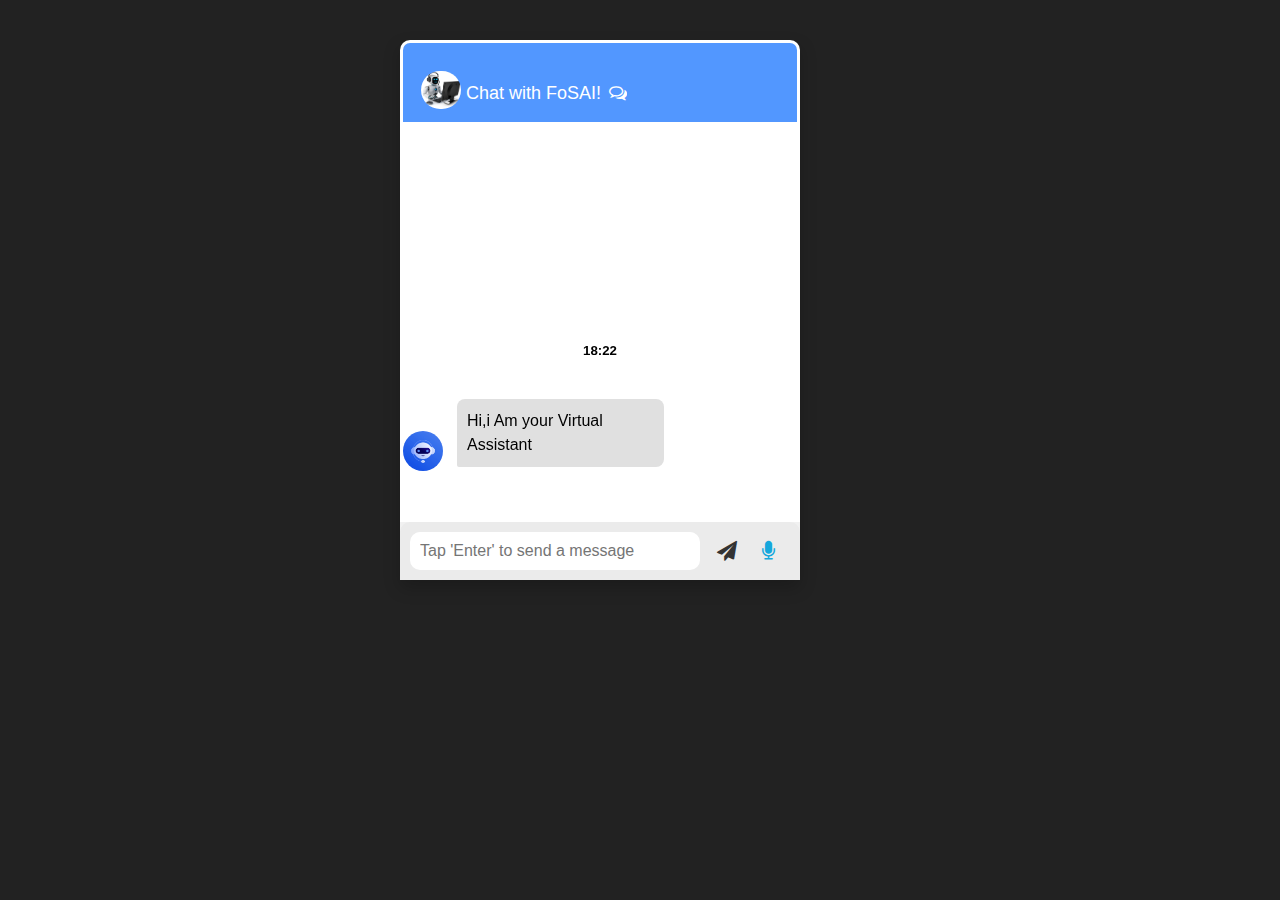
<file: new chatbot/templates/index.html>
<!DOCTYPE html>
<html lang="en">

<head>
    <meta charset="UTF-8">
    <meta http-equiv="X-UA-Compatible" content="IE=edge">
    <meta name="viewport" content="width=device-width, initial-scale=1.0">
    <title>Chat Bot</title>

    <link rel="stylesheet" href="../static/css/chat.css">
    <link rel="stylesheet" href="../static/css/home.css">
    <link rel="stylesheet" href="https://cdnjs.cloudflare.com/ajax/libs/font-awesome/4.7.0/css/font-awesome.min.css">

</head>

<body>
    
    <!-- CHAT BAR BLOCK -->
    <div class="chat-bar-collapsible">
       
        <button id="chat-button" type="button" class="collapsible">
            <img src="R.png" width='40px'>  Chat with FoSAI!
            <i id="chat-icon" style="color: #fff;" class="fa fa-fw fa-comments-o"></i>
        </button>
        
      
        <div class="content">
            <div class="full-chat-block">
                
                <!-- Message Container -->
                <div class="outer-container">
                    <div class="chat-container">
                        <!-- Messages -->
                        <div id="chatbox">
                            <h5 id="chat-timestamp"></h5>
                            <table>
                                <tr>
                                    <td>
                                        <img src="bot.jpg" width="40px"> 
                                    </td>
                                    <td>
                                        <p id="botStarterMessage" class="botText"><span>Loading...</span></p>
                                    </td>
                                </tr>
                            </table>
                           
                          
                        </div>

                       
                        <div id="chat-bar-bottom">
                            <p></p>
                        </div>

                    </div>
                    
                </div>

            </div>
             <!-- User input box -->
             <div class="chat-bar-input-block">
                <div id="userInput">
                    <input id="textInput" class="input-box" type="text" name="msg"
                        placeholder="Tap 'Enter' to send a message">
                    <p></p>
                </div>

                <div class="chat-bar-icons">
                    <i id="chat-icon" style="color: #333;" class="fa fa-fw fa-send"
                        onclick="sendButton()"></i>
                    <i id="listen" style="color: rgb(20, 167, 220);" class="fa fa-fw fa-microphone"
                        ></i>
                    
                    
                </div>
            </div>

        </div>

    </div>

</body>
<script src="https://ajax.googleapis.com/ajax/libs/jquery/3.4.1/jquery.min.js"></script>
<script src="../static/scripts/responses.js"></script>
<script src="../static/scripts/chat.js"></script>

</html>
</file>
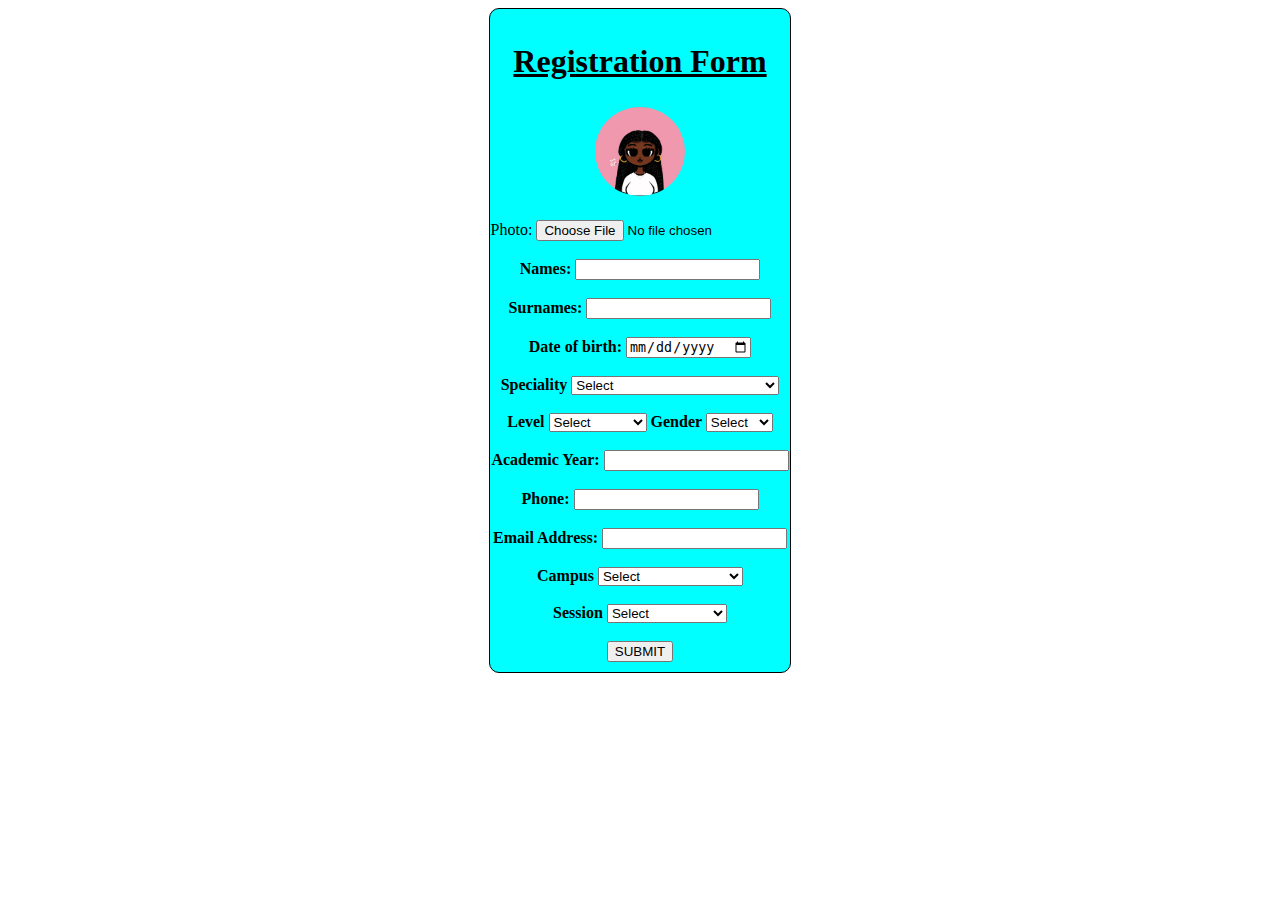
<file: results/Registration form/Index.html>
<!DOCTYPE html>
<html lang="en">
<head>
    <meta charset="UTF-8">
    <meta http-equiv="X-UA-Compatible" content="IE=edge">
    <meta name="viewport" content="width=device-width, initial-scale=1.0">
    <title>Registration Form</title>
    <link rel="stylesheet" href="style.css/style.css">
</head>
<body>
    <center>
    <form>
        <h1><b><u>Registration Form</u></b></h1>
        <div><center><img src="mimi 4.jpg"></center></div>
        Photo: <input type="file">
        <br></br>
        <b><label for="text">Names:</label>
        <input type="text"></input><br><br>
        <label for="text">Surnames:</label>
        <input type="text"></input><br><br>
        <label for="date">Date of birth:</label>
        <input type="date"></input><br><br>
<label>Speciality</label>
        <select>
            <option value="">Select</option>
            <option value="Software  Engineering">Software Engineering</option>
            <option value="Network and Security">Network and Security</option>
            <option value="Graphich and Web Design">Graphich and Web Design</option>
            <option value="Ecommerce/Digital Marketing">Ecommerce/Digital Marketing</option>
            <option value="Banking and Finance">Banking and Finance</option>
            <option value="Accounting">Accounting</option>
            <option value="Custom and Transit">Custom and Transit</option>
            <option value="Transport and Logistic">Transport and Logistic</option>
                    <option value="Human Resource Management">Human Resource Management</option>
            <option value="Marketing">Marketing</option>
        </select><br><br>
        <label>Level</label>
        <select>
            <option value="">Select</option>
            <option value="HND 1">HND 1</option>
            <option value="HND 2">HND 2</option>
            <option value="DEGREE 1">DEGREE 1</option>
            <option value="DEGREE 2">DEGREE 2</option>
            <option value="MASTERS 1">MASTERS 2</option>
            <option value="MASTERS 2">MASTERS 2</option>
            <option value="PHD">PHD</option>
        </select>
        <label>Gender</label>
        <select>
            <option value="">Select</option>
            <option value="male">Male</option>
            <option value="female">Female</option>
        </select><br><br>
        <label for="text">Academic Year:</label>
        <input type="text"></input><br><br>
        <label for="text">Phone:</label>
        <input type="text"></input><br><br>
        <label for="email">Email Address:</label>
        <input type="email"></input><br><br>
        <label>Campus</label>
        <select>
            <option value="">Select</option>
            <option value="A">Campus A(Obili)</option>
            <option value="B">Campus B(Simbock)</option>
        </select><br><br>
        <label>Session</label>
        <select>
            <option value="">Select</option>
            <option value="day session">Day session</option>
            <option value="evening session">Evening session</option>
        </select><br><br>
        <div>
            <button type="submit" class="button">SUBMIT</button>
        </div>
    </form>
</center>
</body>
</html>
</file>
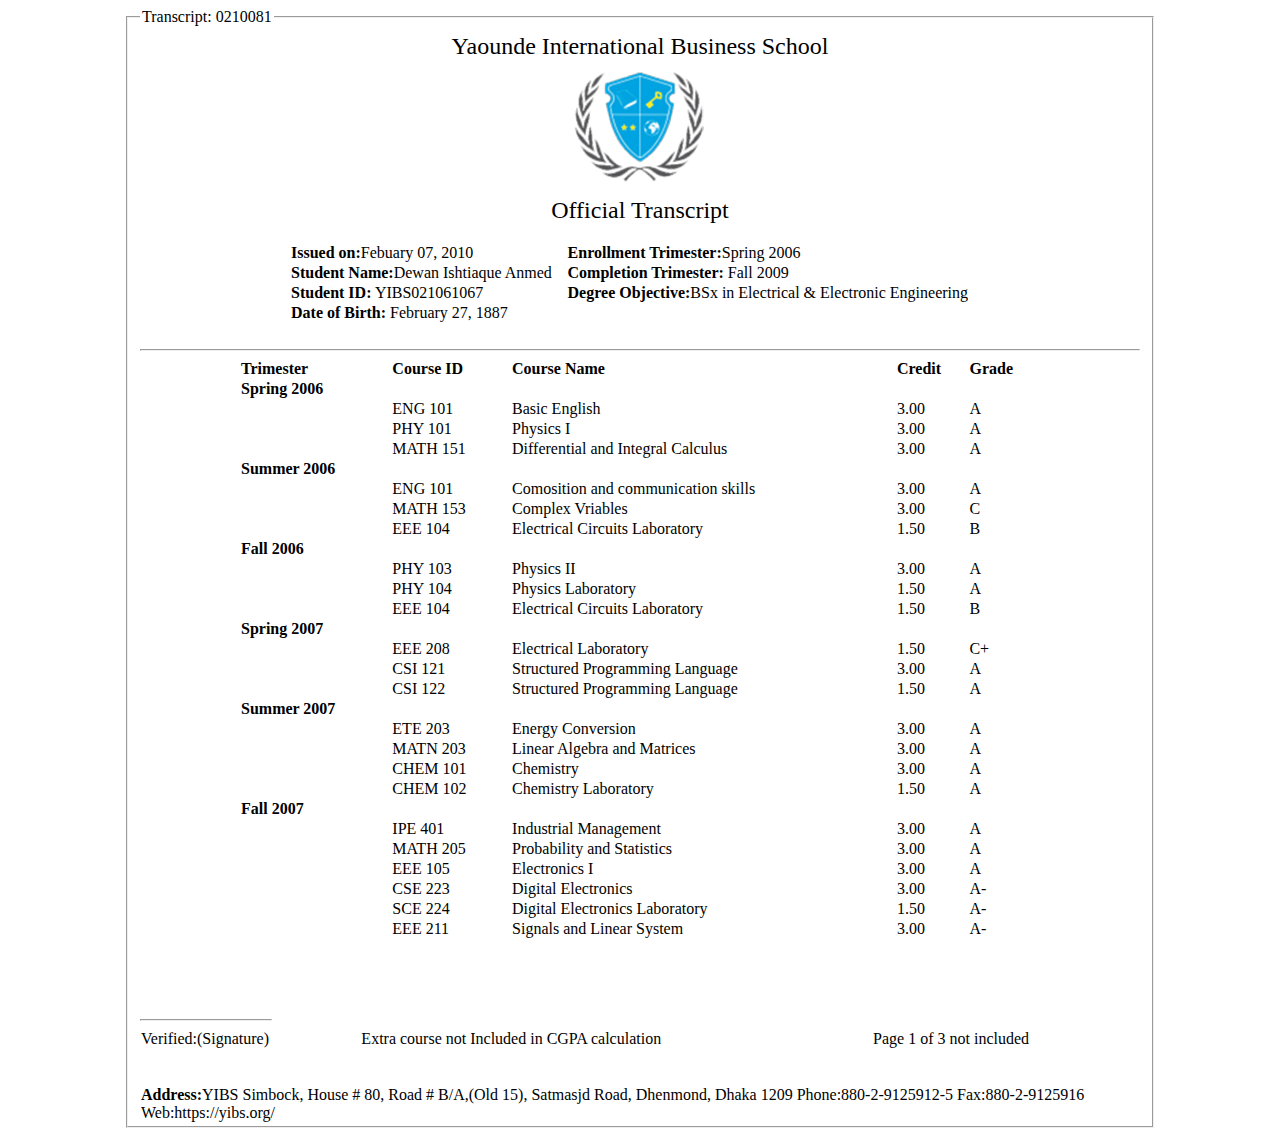
<file: saves/HTML & CSS Form/index.html>
<!DOCTYPE html>
<html lang="en">
<head>
    <meta charset="UTF-8">
    <meta http-equiv="X-UA-Compatible" content="IE=edge">
    <meta name="viewport" content="width=device-width, initial-scale=1.0">
    <title>Document</title>
    <style>
       
    </style>
</head>
<body>
    <center>
    <fieldset style="width:50%;height:1100px;">
        <legend>Transcript: 0210081</legend>
        <table  width="800px"  text-align="center" cellspacing="0">
            <tr align ="center">
                <td  border="1px solid black" cellspacing="1px"><font size="5px"><bold>Yaounde International Business School</bold></font></td> 
            </tr align ="center">
            <tr align ="center">
                <td><font size="5px"><img src="yibs1.png" width="150px"></font></td>
            </tr align ="center">
            <tr align ="center">
                <td><font size="5px">Official <bold>Transcript</bold></font></td>
            </tr>
        </table>
        <br>
        <table>
            <table width="700px" size="8px"cellspacing="0" text-align="center">
                <tr text-align="center">
                    <td><strong>Issued on:</strong>Febuary 07, 2010</td>
                    <td><strong>Enrollment Trimester:</strong>Spring 2006</td>
                </tr>
                <tr text-align="center">
                    <td><strong>Student Name:</strong>Dewan Ishtiaque Anmed</td>
                    <td><strong>Completion Trimester:</strong> Fall 2009</td>
                </tr>
                <tr text-align="center">
                    <td><strong>Student ID:</strong> YIBS021061067</td>
                    <td><strong>Degree Objective:</strong>BSx in Electrical & Electronic Engineering</td>
                </tr>
                <tr >
                    <td><strong>Date of Birth:</strong> February 27, 1887</td>
                </tr>
            
           <table width="800px" cellspacing="0" text-align="center">
           
            <tr text-align="center">
                <td><strong>Trimester</strong></td>
                <td><strong>Course ID</strong></td>
                <td><strong>Course Name</strong></td>
                <td><strong>Credit</strong></td>
                <td><strong>Grade</strong></td>
            </tr>
            <br><hr>
             <tr>
                <td><strong>Spring 2006</strong></td>
            </tr>
                <tr text-align="center">
                <td></td>
                <td>ENG 101</td>
                <td>Basic English</td>
                <td>3.00</td>
                <td>A</td>
                 </tr>
            </tr>

            <tr text-align="center">
                <td></td>
                <td>PHY 101</td>
                <td>Physics I</td>
                <td>3.00</td>
                <td>A</td>
            </tr>
            <tr text-align="center">
                <td></td>
                <td>MATH 151</td>
                <td>Differential and Integral Calculus</td>
                <td>3.00</td>
                <td>A</td>
            </tr>

                <tr text-align="center">
                   <td><strong>Summer 2006</strong></td>
               </tr>
               <tr text-aign="center">
               <td></td>
               <td>ENG 101</td>
               <td>Comosition and communication skills</td>
               <td>3.00</td>
               <td>A</td>
                </tr>
           </tr>

           <tr text-align="center">
               <td></td>
               <td>MATH 153</td>
               <td>Complex Vriables</td>
               <td>3.00</td>
               <td>C</td>
           </tr>
           <tr text-align="center">
               <td></td>
               <td>EEE 104</td>
               <td>Electrical Circuits Laboratory</td>
               <td>1.50</td>
               <td>B</td>
           </tr>
            
            <tr text-align="center">
               <td><strong>Fall 2006</strong></td>
           </tr>
           <tr text-align="center">
           <td></td>
           <td>PHY 103</td>
           <td>Physics II</td>
           <td>3.00</td>
           <td>A</td>
            </tr>
       </tr>

       <tr>
           <td></td>
           <td>PHY 104</td>
           <td>Physics Laboratory</td>
           <td>1.50</td>
           <td>A</td>
       </tr>
       <tr>
           <td></td>
           <td>EEE 104</td>
           <td>Electrical Circuits Laboratory</td>
           <td>1.50</td>
           <td>B</td>
       </tr>
            
        <tr>
           <td><strong>Spring 2007</strong></td>
       </tr>
       <tr>
       <td></td>
       <td>EEE 208</td>
       <td>Electrical Laboratory</td>
       <td>1.50</td>
       <td>C+</td>
        </tr>
   </tr>

   <tr>
       <td></td>
       <td>CSI 121</td>
       <td>Structured Programming Language</td>
       <td>3.00</td>
       <td>A</td>
   </tr>
   <tr>
       <td></td>
       <td>CSI 122</td>
       <td>Structured Programming Language</td>
       <td>1.50</td>
       <td>A</td>
   </tr>

    <tr>
        <td><strong>Summer 2007</strong></td>
    </tr>
    <tr>
    <td></td>
    <td>ETE 203</td>
    <td>Energy Conversion</td>
    <td>3.00</td>
    <td>A</td>
     </tr>
</tr>
       <tr>
       <td></td>
       <td>MATN 203</td>
       <td>Linear Algebra and Matrices</td>
       <td>3.00</td>
       <td>A</td>
        </tr>
   </tr>

   <tr>
       <td></td>
       <td>CHEM 101</td>
       <td>Chemistry</td>
       <td>3.00</td>
       <td>A</td>
   </tr>
   <tr>
       <td></td>
       <td>CHEM 102</td>
       <td>Chemistry Laboratory</td>
       <td>1.50</td>
       <td>A</td>
   </tr>
            
        <tr>
           <td><strong>Fall 2007</strong></td>
       </tr>
       <tr>
        <td></td>
        <td>IPE 401</td>
        <td>Industrial Management</td>
        <td>3.00</td>
        <td>A</td>
         </tr>
    </tr>
       <tr>
        <td></td>
        <td>MATH 205</td>
        <td>Probability and Statistics</td>
        <td>3.00</td>
        <td>A</td>
         </tr>
    </tr>
       <tr>
        <td></td>
        <td>EEE 105</td>
        <td> Electronics I</td>
        <td>3.00</td>
        <td>A</td>
         </tr>
    </tr>
       <tr>
       <td></td>
       <td>CSE 223</td>
       <td>Digital Electronics</td>
       <td>3.00</td>
       <td>A-</td>
        </tr>
   </tr>

   <tr text-align="center">
       <td></td>
       <td>SCE 224</td>
       <td>Digital Electronics Laboratory</td>
       <td>1.50</td>
       <td>A-</td>
   </tr>
   <tr text-align="center">
       <td></td>
       <td>EEE 211</td>
       <td>Signals and Linear System</td>
       <td>3.00</td>
       <td>A-</td>
   </tr>
</table><br><br><br><br>

<table text-align="center" cellspacing="0" width="1000px" colspan="3px"><hr width="130px"align="left" border="5px solid black">
    <tr text-align="center">
        <td>Verified:(Signature)</td>
        <td>Extra course not Included in CGPA calculation</td>
        <td>Page 1 of 3 not included</td>   
    </tr>
</table><br><br>

<table text-align="center" cellspacing="0" width="1000px" colspan="1px">
    <tr text-align="center">
        <td><strong>Address:</strong>YIBS Simbock, House # 80, Road # B/A,(Old 15), Satmasjd Road, Dhenmond, Dhaka 1209 Phone:880-2-9125912-5 Fax:880-2-9125916 Web:https://yibs.org/</td>  
    </tr>
</table>


         
        </fieldset>
    </center>
</body>
</html>
</file>
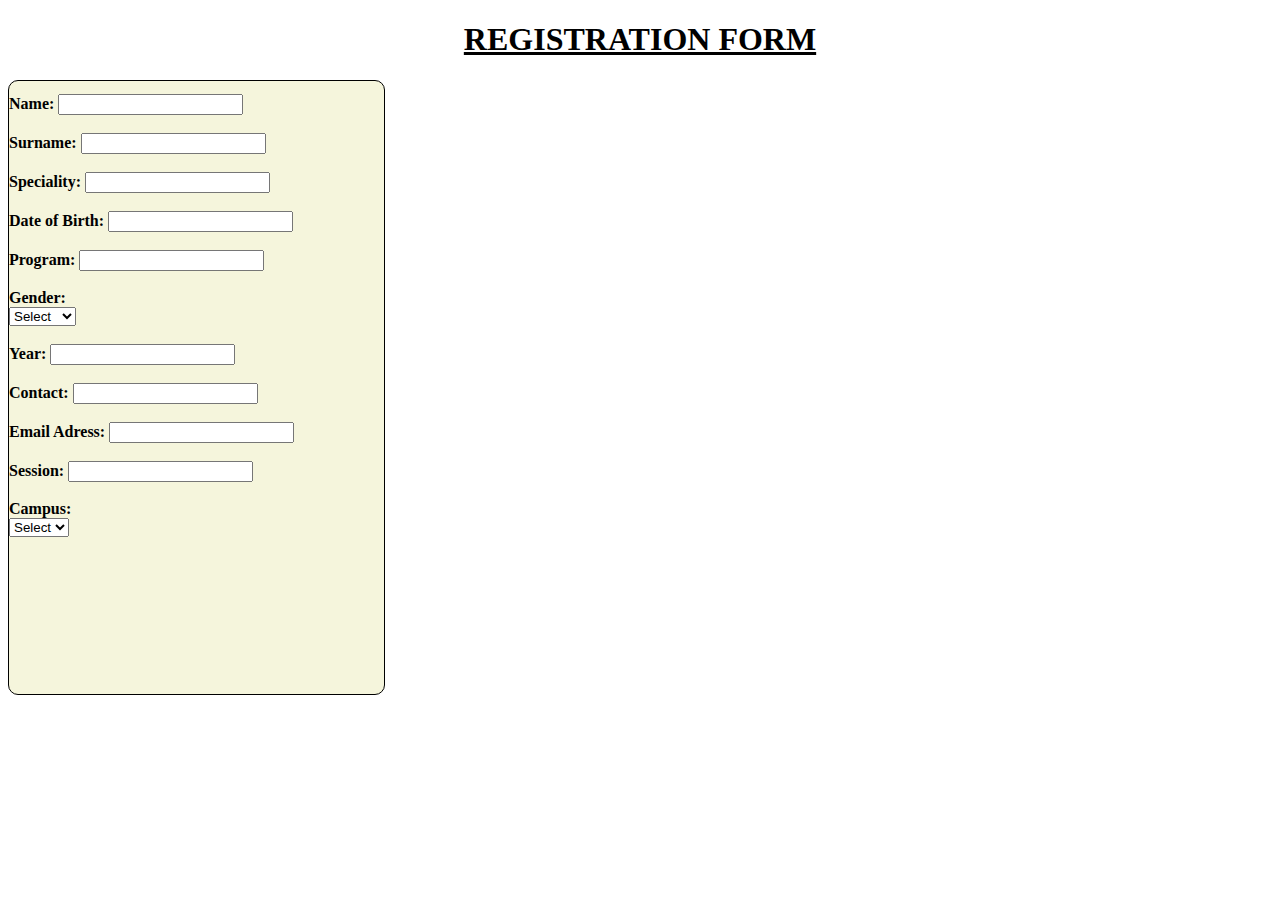
<file: saves/Register/index.html>
<!DOCTYPE html>
<html lang="en">
<head>
       <meta charset="UTF-8">
       <meta http-equiv="X-UA-Compatible" content="IE-edge">
       <meta name="viewport" content="width=device-width, initial-scale=1.0">
       <title>REGISTRATION FORM</title>
       <link rel="stylesheet" href="style.css">
       <body>
         <head>     
       <h1><b><center><u>REGISTRATION FORM</u></center></b></h1></head> 
       <form> 
              <b><label for="name">Name:</label>
              <input type="text"></input><br><br>
              <label for="name">Surname:</label>
              <input type="text"></input><br><br>
              <label for="name">Speciality:</label>
              <input type="text"></input><br><br>
              <label for="name">Date of Birth:</label>
              <input type="text"></input><br><br>
              <label for="name">Program:</label>
              <input type="text"></input><br><br>
              <label for="name">Gender:</label>
              <div class="custom_select">
                <select>
                  <option value="">Select</option>
                  <option value="Male">Male</option>
                  <option value="Female">Female</option>
                </select>
              </div><br>
              <label for="name">Year:</label>
              <input type="text"></input><br><br>
              <label for="name">Contact:</label>
              <input type="text"></input><br><br>
              <label for="name">Email Adress:</label>
              <input type="text"></input><br><br>
              <label for="name">Session:</label>
              <input type="text"></input><br></b><br>
              <b><label for="name">Campus:</label>
              <div class="custom_select">
                <select>
                  <option value="">Select</option>
                  <option value="A">A</option>
                  <option value="B">B</option>
                </select>
              </div>


</form>
</body>
</file>
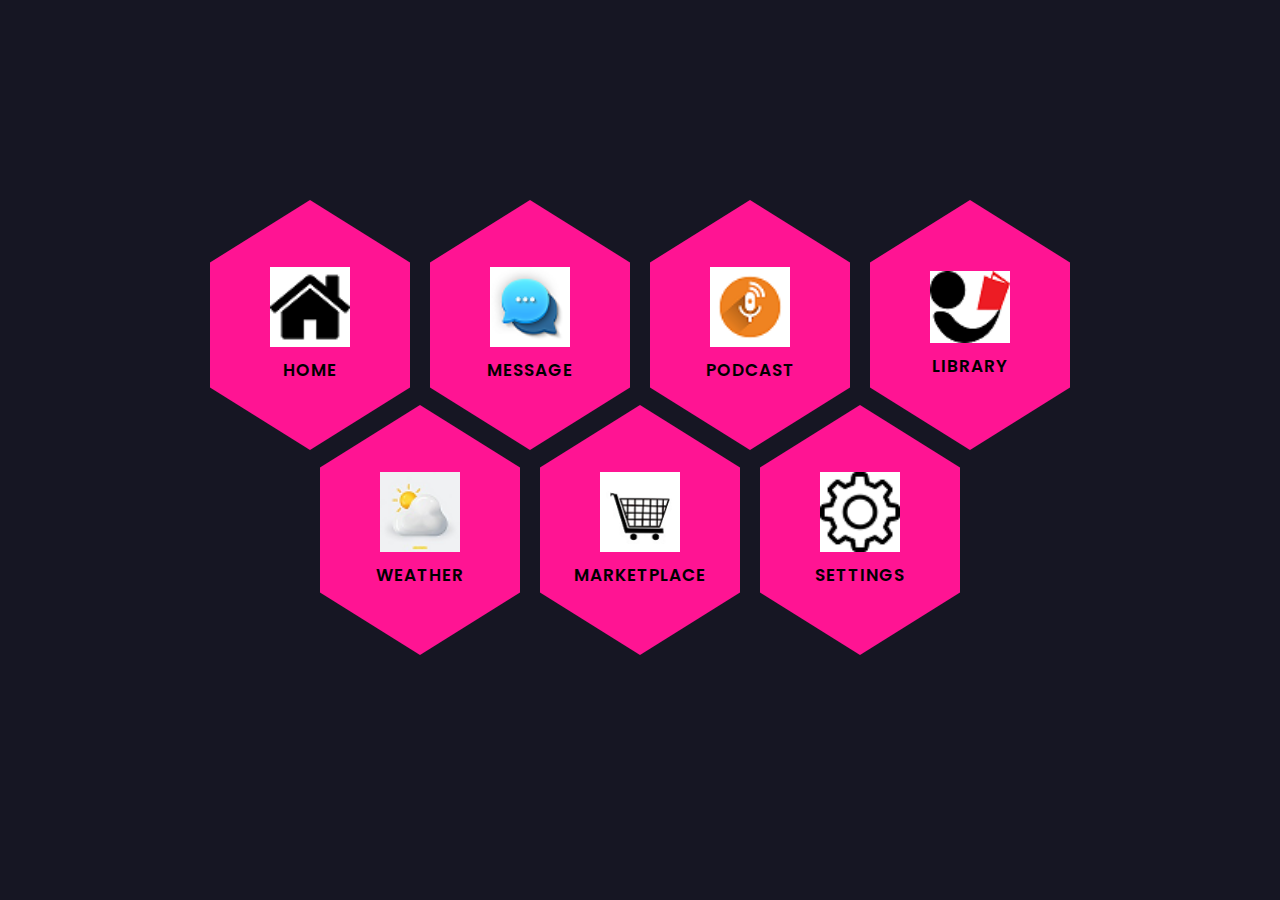
<file: saves/welcome page/index.html>
<!DOCTYPE html>
<html lang="en">
<head>
	<meta charset="utf-8">
	<meta name="viewport" content="width=device-width, initial-scale=1">
	<link rel="stylesheet" type="text/css" href="style.css">
	<title>HEXAGON</title>
</head>
<body>
     <div class="container"> 
     	<div class="hexagonArea first"> 
             <div class="hexagon">
                 <img src="pic_1.png" alt="">
                 <h3>home</h3>
             </div>
              <div class="hexagon">
                  <img src="pic_4.png" alt="">
                  <h3>message</h3>
             </div>
              <div class="hexagon">
                  <img src="pic_6.png" alt="">
                  <h3>podcast</h3>
             </div>
              <div class="hexagon">
                  <img src="pic_5.png" alt="">
                  <h3>library</h3>
             </div>
     	</div>
     	<div class="hexagonArea last">
     	     <div class="hexagon">
                 <img src="pic_7.png" alt="">
                 <h3>weather</h3>
             </div>
             <div class="hexagon">
                 <img src="pic_3.png" alt="">
                 <h3>marketplace</h3>
             </div>
            <div class="hexagon">
                <img src="pic_2.png" alt="">
                <h3>settings</h3>
             </div> 
             
     	</div>
     </div>
</body>
</html>
</file>
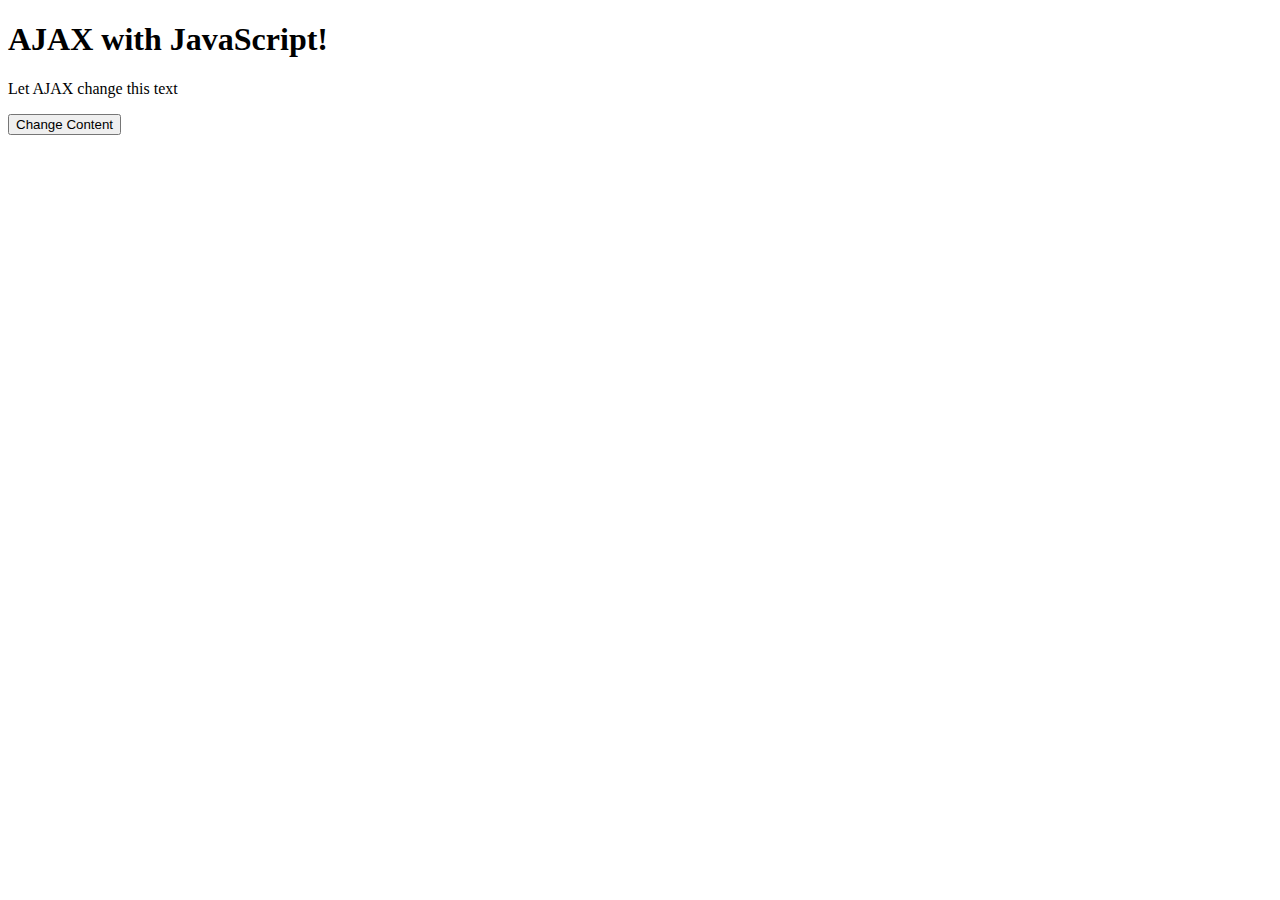
<file: front/AJAX.html>
<!DOCTYPE html>
<html lang="en">
<head>
    <meta charset="UTF-8">
    <meta http-equiv="X-UA-Compatible" content="IE=edge">
    <meta name="viewport" content="width=device-width, initial-scale=1.0">
    <title>Document</title>
</head>
<body>
    <h1>AJAX with JavaScript!</h1>
<p id="demo">Let AJAX change this text</p> 
<button type="button" onclick="loadDoc()">Change Content</button>
</body>
</html>
</file>
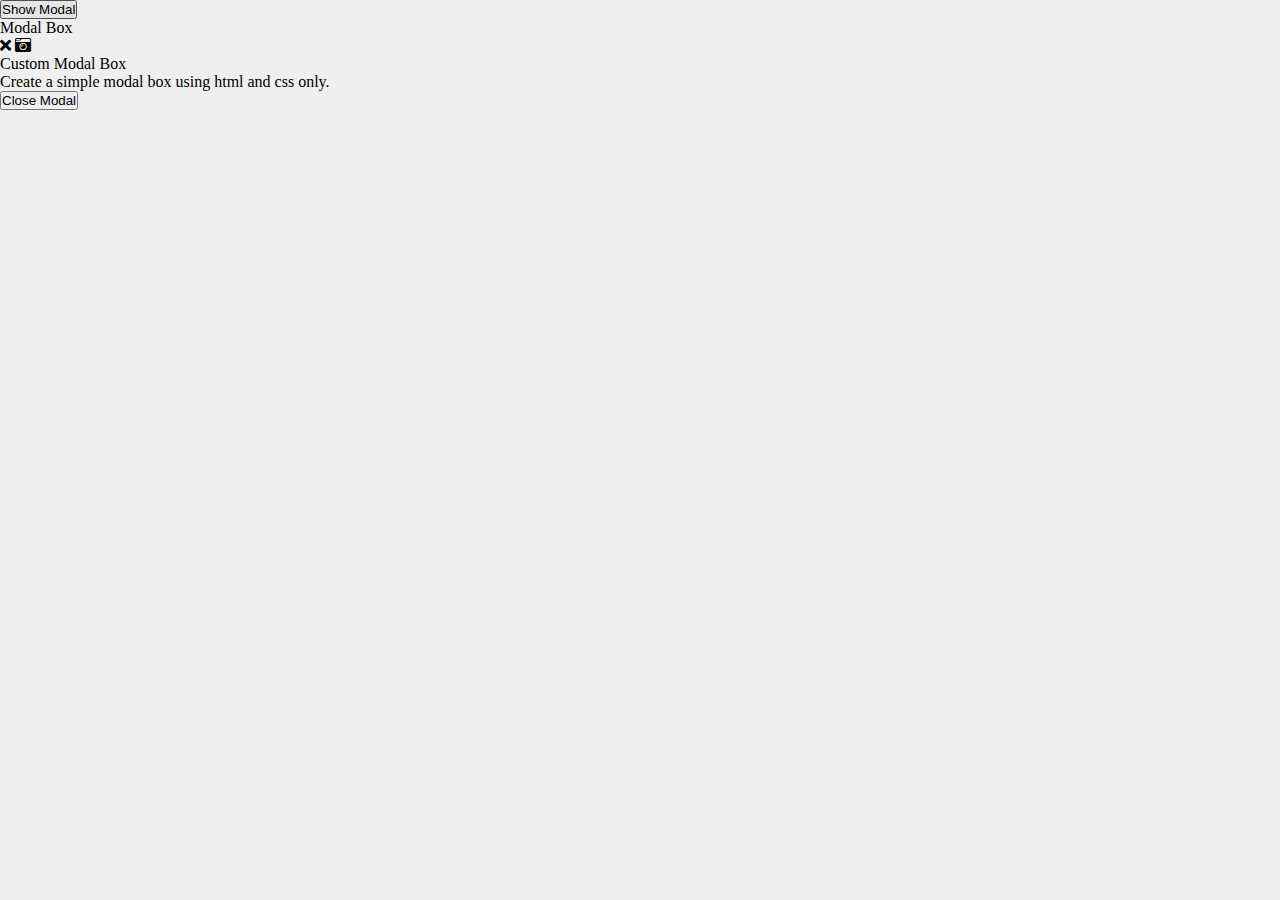
<file: front/modalbox.html>
<!DOCTYPE html>
<!-- Created By CodingNepal -->
<html lang="en" dir="ltr">
   <head>
      <meta charset="utf-8">
      <!-- <title>Custom Modal Box | CodingNepal</title> -->
      <link rel="stylesheet" href="style.css">
      <script src="https://code.jquery.com/jquery-3.5.0.js"></script>
      <link rel="stylesheet" href="https://cdnjs.cloudflare.com/ajax/libs/font-awesome/5.15.3/css/all.min.css"/>
   </head>
   <body>
      <div class="show-btn">
         <button>Show Modal</button>
      </div>
      <div class="modal">
         <div class="top-content">
            <div class="left-text">
               Modal Box
            </div>
            <span class="close-icon"><i class="fas fa-times"></i></span>
            <div class="fas fa-camera-retro"></div>
         </div>
         <div class="bottom-content">
            <div class="text">
               Custom Modal Box
            </div>
            <p>
               Create a simple modal box using html and css only.
            </p>
            <div class="close-btn">
               <button>Close Modal</button>
            </div>
         </div>
      </div>
      <script>
         $('.show-btn').click(function(){
           $('.modal').toggleClass("show");
           $('.show-btn').addClass("disabled");
         });
         $('.close-icon').click(function(){
           $('.modal').toggleClass("show");
           $('.show-btn').removeClass("disabled");
         });
         $('.close-btn').click(function(){
           $('.modal').toggleClass("show");
           $('.show-btn').removeClass("disabled");
         });
      </script>
   </body>
</html>
</file>
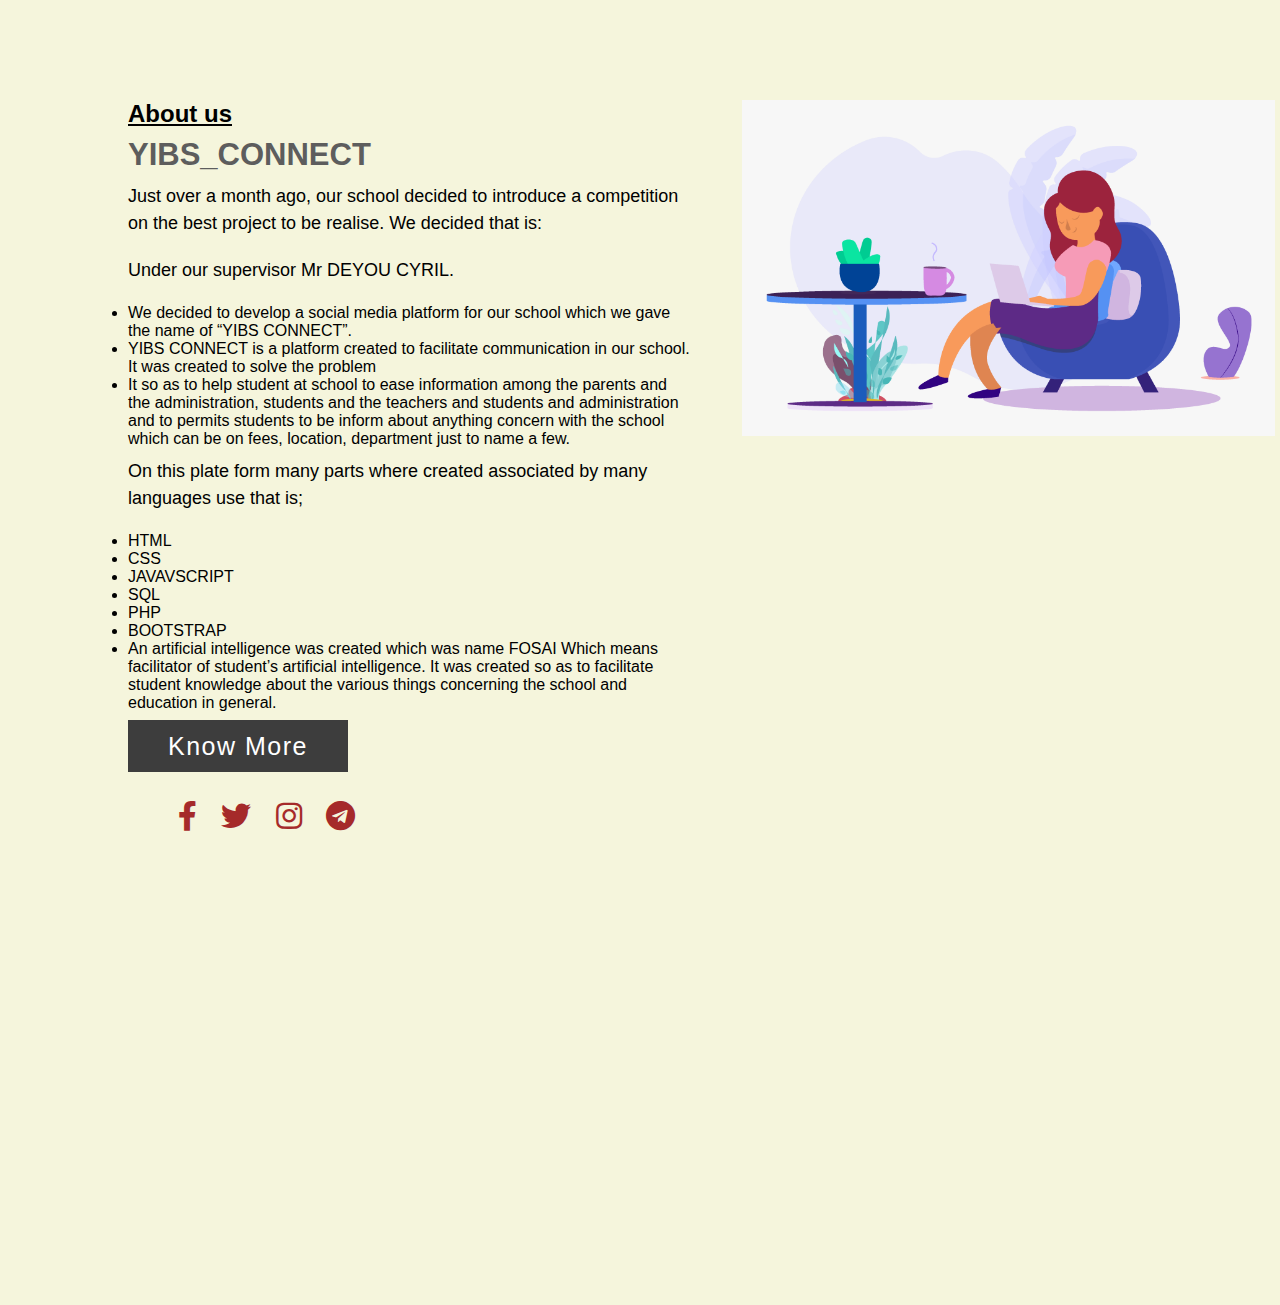
<file: front/About/Aboutus.html>
<!DOCTYPE html>
<html lang="en">
<head>
    <meta charset="UTF-8">
    <meta http-equiv="X-UA-Compatible" content="IE=edge">
    <meta name="viewport" content="width=device-width, initial-scale=1.0">
    <title>About us</title>
    <link rel="stylesheet" type="text/css" href="http://pro.fontawesome.com/releases/v5.10.0/css/all.css">
    <link rel="stylesheet" type="text/css" href="Us.css">

</head>
<body>
    <div class="section">
     <div class="container">
        <div class="content-section">
        <div class="title">
            <u><h2>About us</h2></u>
        </div>
        <div class="content">
        <h3>YIBS_CONNECT</h3>
            <p>
                Just over a month ago, our school decided to introduce a competition on the best project to be realise. We decided that is:
                <p>Under our supervisor Mr DEYOU CYRIL.</p>
            <ul>
                <li>We decided to develop  a social media platform for our school which we gave the name of “YIBS CONNECT”.</li>
                <li>YIBS CONNECT is a platform created to facilitate communication in our school. It was created to solve the problem </li>
                <li>It so as to help student at school to ease information among the parents and the administration, students and the teachers and students and administration and to permits students to be inform about anything concern with the school which can be on fees, location, department just to name a few.</li>
                <p>On this plate form many parts where created associated by many languages use that is; 
                    <li>HTML</li> 
                    <li>CSS</li>
                    <li>JAVAVSCRIPT</li>
                    <li>SQL</li>
                    <li>PHP</li> 
                    <li>BOOTSTRAP</li>                                          
            </ul>
                <li>An artificial intelligence was created which was name FOSAI
                    Which means facilitator of student’s artificial intelligence. It was created so as to facilitate student knowledge about the various things concerning the school and education in general.
                    </li> 
                </p>
                <div class="button">
                   <a href="">Know More</a> 
                </div>
        </div>
        <div class="social">
            <a href=""><i class="fab fa-facebook-f"></i></a>
            <a href=""><i class="fab fa-twitter"></i></a>
            <a href=""><i class="fab fa-instagram"></i></a> 
            <a href=""><i class="fab fa-telegram"></i></a>       
        </div>
        </div>
        <div class="image-section">
            <img src="img/mim.png">
        </div>
     </div>
    </div>

</body>
</html>
</file>
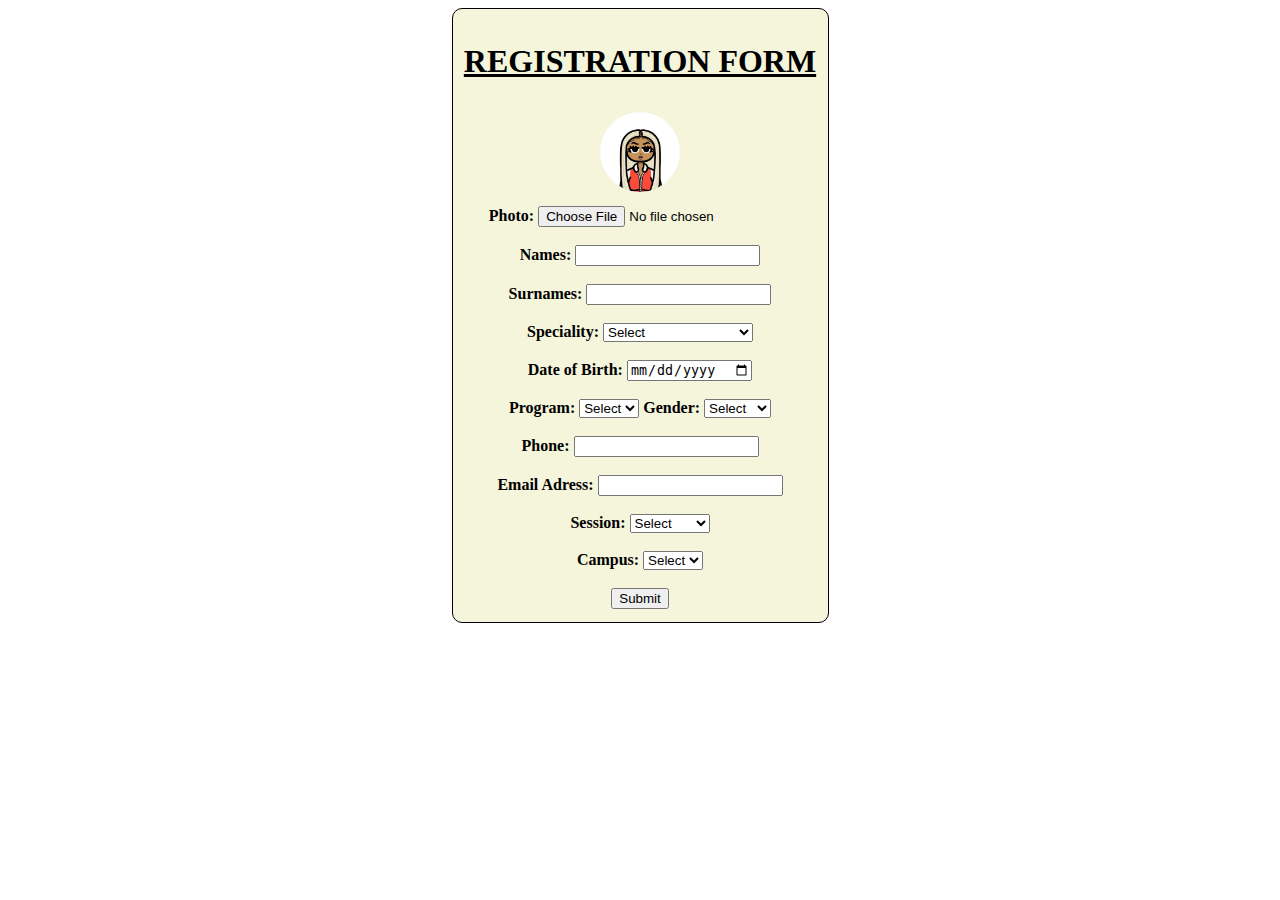
<file: saves/Register/indexs.html>
<!DOCTYPE html>
<html lang="en">
<head>
    <meta charset="UTF-8">
    <meta http-equiv="X-UA-Compatible" content="IE=edge">
    <meta name="viewport" content="width=device-width, initial-scale=1.0">
    <title>REGISTRATION FORM</title>
    <link rel="stylesheet" href="style.css">
</head>
<body>
    <center>
      <form>
    <h1><b><u>REGISTRATION FORM</u></b></h1>
          <div><img src="lili.jpg"></div>
          <b>Photo: <input type="file"><br></br>
              <b><label for="name">Names:</label>
              <input type="text"></input><br><br>
              <label for="name">Surnames:</label>
              <input type="text"></input><br><br>
              <label for="name">Speciality:</label>
              <select>
                <option value="">Select</option>
                  <option value="Ecommerce">Ecommerce</option>
                  <option value="Accounting">Accounting</option>
                  <option value="Banking and Finance">Banking and Finance</option>
                  <option value="Software Engineering">Software Engineering</option>
                  <option value="Marketing">Marketing</option>
                  <option value="Human Resource">Human Resource</option>
                  <option value="Custom and Transit">Custom and Transit</option>
                  <option value="Nursing">Nursing</option>
                </select><br><br>
              <label for="date">Date of Birth:</label>
              <input type="date"></input><br><br>
              <label for="name">Program:</label>
              <select>
                <option value="">Select</option>
                  <option value="HND1">HND1</option>
                  <option value="HND2">HND2</option>
              </select>
              <label for="name">Gender:</label>
                <select>
                  <option value="">Select</option>
                  <option value="Male">Male</option>
                  <option value="Female">Female</option>
                </select><br><br>
              <label for="number">Phone:</label>
              <input type="text"></input><br><br>
              <label for="name">Email Adress:</label>
              <input type="text"></input><br><br>
              <label for="name">Session:</label>
              <select>
                <option value="">Select</option>
                  <option value="Morning">Morning</option>
                  <option value="Afternoon">Afternoon</option>
                </select><br><br>
              <b><label for="name">Campus:</label>
                <select>
                  <option value="">Select</option>
                  <option value="A">A</option>
                  <option value="B">B</option>
                </select></b><br><br>
    </form>
        <div>
    <button type="submit" class="btn"> Submit </button><br><br>
  </div>
</center>
    
</body>
</html>
</file>
<file: new chatbot/static/css/chat.css>
.chat-bar-collapsible {
    position: fixed;
    left:400px;
    top:40px;
    box-shadow: 0 8px 16px 0 rgba(0, 0, 0, 0.2);
}

.collapsible {
    background-color: rgb(82, 151, 255);
    color: white;
    cursor: pointer;
    padding: 18px;
    width: 400px;
    text-align: left;
    outline: none;
    font-size: 18px;
    border-radius: 10px 10px 0px 0px;
    border: 3px solid white;
    border-bottom: none;
}

.content {
    max-height:1;
    overflow: hidden;
    transition: max-height 0.2s ease-out;
    background-color: #f1f1f1;
}

.full-chat-block {
    width: 400px;
    background: white;
    text-align: center;
    overflow: auto;
    scrollbar-width: none;
    height: max-content;
    transition: max-height 0.2s ease-out;
}

.outer-container {
    min-height: 400px;
    bottom: 0%;
    position: relative;
}

.chat-container {
    max-height: 400px;
    width: 100%;
    position: absolute;
    bottom: 0;
    left: 0;
    scroll-behavior: smooth;
    hyphens: auto;
}

.chat-container::-webkit-scrollbar {
    display: none;
}

.chat-bar-input-block {
    display: flex;
    float: left;
    box-sizing: border-box;
    justify-content: space-between;
    width: 100%;
    align-items: center;
    background-color: rgb(235, 235, 235);
    border-radius: 10px 10px 0px 0px;
    padding: 10px 4px 10px 10px;
}

.chat-bar-icons {
    display: flex;
    justify-content: space-evenly;
    box-sizing: border-box;
    width: 25%;
    float: right;
    font-size: 20px;
}

#chat-icon:hover {
    opacity: .7;
}

/* Chat bubbles */

#userInput {
    width: 75%;
}

.input-box {
    float: left;
    border: none;
    box-sizing: border-box;
    width: 100%;
    border-radius: 10px;
    padding: 10px;
    font-size: 16px;
    color: #000;
    background-color: white;
    outline: none
}img{
    border-radius:20px;
    transform: translateY(10px);
}

.userText {
    color: white;
    font-family: Helvetica;
    font-size: 16px;
    font-weight: normal;
    text-align: right;
    clear: both;
}

.userText span {
    line-height: 1.5em;
    display: inline-block;
    background: #5ca6fa;
    padding: 10px;
    border-radius: 8px;
    border-bottom-right-radius: 2px;
    max-width: 80%;
    margin-bottom: 20px;
    margin-right: 10px;
    animation: floatup .5s forwards
}

.botText {
    color: #000;
    font-family: Helvetica;
    font-weight: normal;
    font-size: 16px;
    text-align: left;
}

.botText span {
    line-height: 1.5em;
    display: inline-block;
    background: #e0e0e0;
    padding: 10px;
    margin-bottom: 20px;
    border-radius: 8px;
    border-bottom-left-radius: 2px;
    max-width: 80%;
    margin-left: 10px;
    animation: floatup .5s forwards
}

@keyframes floatup {
    from {
        transform: translateY(14px);
        opacity: .0;
    }
    to {
        transform: translateY(0px);
        opacity: 1;
    }
}

@media screen and (max-width:600px) {
    .full-chat-block {
        width: 100%;
        border-radius: 0px;
    }
    .chat-bar-collapsible {
        position: fixed;
        bottom: 0;
        right: 0;
        width: 100%;
    }
    .collapsible {
        width: 100%;
        border: 0px;
        border-top: 3px solid white;
        border-radius: 0px;
    }
}
</file>
<file: new chatbot/static/css/home.css>
html {
    scroll-behavior: smooth;
    font-family: Helvetica, sans-serif, Arial;
}

body {
    margin: 0 auto;
    background-color: #222;
}
</file>
<file: results/Registration form/style.css/style.css>
.body{
    border: 100px;
    margin:0, auto,0,0;
}
form{
    border: 1px black solid;
    width: 300px;
    height: 650px;
    padding-top: 1%;
    border-radius: 10px;
    background-color: aqua;
}
img{
    width: 90px;
    margin-bottom: 20px;
    margin-top: 5px;
    border-radius: 70px;
}
</file>
<file: saves/Register/style.css>
body{
    border: 100px;
    margin: 0, auto,0,0;
    font-family: 'Times New Roman', Times, serif;

}
form{
    border: 1px black solid;
    width: 375px;
    height: 600px;
    padding-top: 1%;
    border-radius: 10px;
    background-color: beige;
}
img{
    width: 80px;
    margin-bottom: 10px;
    margin-top: 10px;
    border-radius: 50px;
}
</file>
<file: saves/welcome page/style.css>
@import url('https://fonts.googleapis.com/css2?family=Poppins:wght@100;200;300;400;500;600;700;800&display=swap');

*{
	margin: 0;
	padding: 0;
	font-family: 'Poppins', sans-serif;
}

body{
	display: flex;
	justify-content: center;
	align-items: center;
	min-height: 100vh;
	background: #161623;
}

.container{
	width: 950px;
	display: flex;
	justify-content: center;
	align-items: center;
	flex-direction: column;
	flex-wrap: wrap;
}

.container .hexagonArea{
	display: flex;
}

.container .hexagonArea.last{
	transform: translateY(-45px);
}

.container .hexagonArea .hexagon{
	position: relative;
	width: 200px;
	height: 250px;
	margin: 0 10px;
	clip-path: polygon(0 25%, 50% 0, 100% 25%, 100% 75%, 50% 100%, 0 75%);
	background: deeppink;
	display: flex;
	justify-content: center;
	align-items: center;
	flex-direction: column;
	cursor: pointer;
	transition: .5s;
}

.container .hexagonArea .hexagon img{
	width: 80px;
}

.container .hexagonArea .hexagon h3{
	text-transform: uppercase;
	font-weight: 600;
	margin-top: 10px;
	font-size: 17px;
	letter-spacing: 1px;
}

.container .hexagonArea .hexagon:hover{
	background: deepskyblue;
	transform: scale(0.8);
}
</file>
<file: front/style.css>
*{
    margin:0;
    padding:0;
    font-family: 'Poppins' sans-serif;
    box-sizing:border-box;
}

:root{
  --body-color:#efefef; 
  --nav-color:#1876f2;
  --bg-color: #fff;
}
.dark-theme{
    --body-color:#0a0a0a; 
    --nav-color:#000;
    --bg-color: #000;
}

body{
    background:var(--body-color);
    transition:background 0.3s;
}

nav{
    display:flex;
    align-items:center;
    justify-content:space-between;
    background:var(--nav-color);
    padding:5px 5%; 
    position:sticky;
    top:0;
    z-index:100;
}

.logo{
    width:150px;
    margin-right:45px; 
}

.nav-left, .nav-right{
    display:flex;
    align-items:center;
}

.nav-left ul li {
    list-style:none;
    display:inline-block;
}
.nav-left ul li img{
    width: 28px;
    margin:0 15px;
}

.nav-user-icon img{
    width:40px;
    border-radius:50%;
    cursor:pointer;
}

.nav-user-icon{  
  margin-left:30px;   
}

.search-box{
    background:#efefef;
    width:350px;
    border-radius:20px;
    display:flex;    
    align-items: center;
    padding:0 15px;
}
.search-box img{
    width:18px;

}

.search-box  input{
    width:100%;
    background:transparent;
    padding:10px;
    outline:none;
    border:0;
}
.online{
    position:relative;
}
.online::after{
    content:'';
    width:7px;
    height:7px;
    border:2px solid #fff;
    border-radius:50%;
    background:#41db51;
    position:absolute;
    top:0; 
}

.container{
    display:flex;
    justify-content:space-between;
    padding:13px 5%;
}
.left-sidebar{
   flex-basis:25%;
   position:sticky;
   top:70px;
   align-self:flex-start;
}
.right-sidebar{
    flex-basis:25%;
    position:sticky;
    top:70px;
    align-self:flex-start;
    background:var(--bg-color);
    padding:20px;
    border-radius:4px;
    color:#626262;
 }
 .main-content{
    flex-basis:47%;
 }

 .imp-links a, .shortcut-links a{
    text-decoration:none;
    display:flex;
    align-items:center;
    margin-bottom:30px;
    color:#626262;
    width:fit-content;
 }

 .imp-links a img{
    width:25px;
    margin-right:15px;
 }

 .imp-links a:last-child{
    color:#1876f2;
 }

 .imp-links{
   border-bottom:1px solid #ccc;  
 }

 .shortcut-links a img{
    width:40px;
    border-radius:4px;
    margin-right:15px;
 }

 .shortcut-links p{
    margin:25px 0;
    color:#626262;
    font-weight:500;
 }

 .sidebar-title{
    display:flex;
    align-items:center;
    justify-content:space-between;
    margin-bottom:18px;
 }

 .right-sidebar h4{
    font-weight:600;
    font-size:16px;
 }

 .sidebar-title a{
    text-decoration:none;
    color:#1876f2;
    font-size:12px;
 }

 .event{
    display:flex;
    font-size:14px;
    margin-bottom:20px;
 }

 .left-event{
    border-radius:10px;
    height:65px;
    width:65px;
    margin-right:15px;
    padding-top:10px;
    text-align:center;
    position:relative;
    overflow:hidden;
    box-shadow:0 0 10px rgba(0, 0, 0, 0.1);
 }
 .event p{
    font-size:12px;
 }

 .event a {
    font-size:12px;
    text-decoration:none;
    color:#1876f2;
 }

 .left-event span{
    position:absolute;
    bottom:0;
    left:0;
    width:100%;
    background:#1876f2;
    color:#fff;
    font-size:10px;
    padding:4px 0; 
 }

 .sidebar-ads{
    width:100%;
    margin-bottom:20px;
    border-radius: 4px; 
 }

 .online-list{
    display:flex;
    align-items:center;
    margin-bottom:20px;
 }

 .online-list .online img{
    width:40px;
    border-radius:50%;
 }

 .online-list .online{
    width:40px;
    border-radius:50%;
    margin-right:15px;
 }

 .online-list .online::after{
    top:unset;
    bottom:5px; 
 }

 .story-gallery{
    display:flex;
    justify-content:space-between;
    margin-bottom:20px;
 }

 .story{
    flex-basis:18%;
    padding-top:32%;
    position:relative;
    background-position:center;
    background-size: cover;
    border-radius:10px;
 }

 .story img{
    position:absolute;
    width:45px;
    border-radius:50%;
    top:10px; 
    left:10px;
    border:5px solid #1876f2;
 }

 .story p{
    position: absolute;
    bottom:10px;
    width:100%;
    text-align:center;
    color:#fff;
    font-size:14px;
 }
 
 .story1{
    background-image:linear-gradient(transparent, rgba(0, 0, 0, 0.5));
 }

 .story2{
    background-image:linear-gradient(transparent, rgba(0, 0, 0, 0.5));
 }

 .story3{
    background-image:linear-gradient(transparent, rgba(0, 0, 0, 0.5));
 }

 .story4{
    background-image:linear-gradient(transparent, rgba(0, 0, 0, 0.5));
 }

 .story5{
    background-image:linear-gradient(transparent, rgba(0, 0, 0, 0.5));
 }

 .story.story1 img{
    top:unset;
    left:50%;
    bottom:40px;
    transform:translateX(-50%);
    border:0;
    width:35px;
 }

 .write-post-container{
    width:100%;
    background:var(--bg-color);
    border-radius:6px;
    padding:20px;
    columns:#070707;
 }

 .user-profile{
    display:flex;
    align-items:center;
 }

.user-profile img{
    width:45px;
    border-radius:50%;
    margin-right:10px;
}
.user-profile p{
    margin-bottom:-5px;
    font-weight:500;
    color:#626262;
}
.user-profile small{
    font-size:12px;
}

.post-input-container{
    padding-left:55px;
    padding-top:20px;
}

.post-input-container textarea{
    width:100%;
    border:0;
    outline:0;
    border-bottom:1px solid #ccc;
    background:transparent;
    resize:none;
}
.add-post-links{
    display:flex;
    margin-top:10px;  
}

.add-post-links a{
    text-decoration:none;
    display:flex;
    align-items:center;
    color:#626262;
    margin-right:30px;
    font-size:13px;
}
.add-post-links a img{
   width:20px;
   margin-right:30px; 
}

.post-container{
    width:100%;
    background:var(--bg-color);
    border-radius:6px;
    padding:20px;
    color:#626262;
    margin:20px 0;
}
.user-profile span{
    font-size:13px;
    color:#626262;
}

.post-text{
    color:#060606;
    margin:15px 0;
    font-size:16px;
}
.post-text span{
    color:black;
    font-weight:500;
}

.post-text a{
    color:#1876f2;
    text-decoration:none;
}
.post-img{
    width:100%;
    border-radius:4px;
    margin-bottom:5px;
}

.post-row{
    display:flex;
    align-items:center;
    justify-content:space-between;
}

.activity-icons div img{
    width:18px;
    margin-right:10px;
}

.activity-icons div{
    display:inline-flex;
    align-items:center;
    margin-right:30px;
}

.post-profile-icon{
    display:flex;
    align-items:center;
}
.post-profile-icon img{
    width:20px;
    border-radius:50%;
    margin-right:5px;
}

.post-row a{
color:#9a9a9a;
}

.load-more-btn{
   display:block;
   margin:auto;
   cursor:pointer;
   padding:5px 10px;
   border:1px solid #9a9a9a;
   color:#626262;
   background:transparent;
   border-radius:4px; 
}

.footer{
   text-align:center;
   color:#9a9a9a;
   padding:10px 0 20px;
   font-size:13px;
}

.settings-menu{
   position:absolute;
   width:90%;
   max-width:350px;
   background:var(--bg-color);
   box-shadow:0 0 10px rgba(0, 0, 0, 0.4);
   border-radius:4px;
   overflow:hidden;
   top:108%;
   right:5%;
   max-height:0;
   transition:max-height 0.3s;
}

.settings-menu-height{
   max-height:450px;
}

.user-profile a{
   font-size:12px;
   color:#1876f2;
   text-decoration:none;
}

.settings-menu-inner{
   padding:20px;
}

.settings-menu hr{
   border:0;
   height:1px;
   background:#9a9a9a;
   margin:15px 0;
}

.setting-links{
   display:flex;
   align-items:center;
   margin:15px;
}
.setting-links .settings-icon{
   width:38px;
   margin-right:10px;
   border-radius:50%;
}

.setting-links  a{
   display:flex;
   flex:1;
   align-items:center;
   justify-content:space-between;
   text-decoration:none;
   color:#626262;
}

#dark-btn{
   position:absolute;
   top:20px;
   right:20px;
   background:#ccc;
   width:45px;
   border-radius:15px;
   padding:2px 3px;
   cursor:pointer;
   display:flex;
   transition:padding-left 0.5s, background 0.5s;
}

#dark-btn span{
   width:18px;
   height:18px;
   background:#fff;
   border-radius:50%;
   display:inline-block;
}

#dark-btn.dark-btn-on{
   padding-left:23px;
   background:#0a0a0a;
}


/*-------frofile-page--------*/
.profile-container{
   padding: 20px 15%;
   color:#626262
}
.cover-img{
   width: 100%;
   border-radius: 6px;
   margin-bottom: 14px;
}
.profile-details{
   background: var(--bg-color);
   padding: 20px;
   border-radius: 4px;
   display: flex;
   align-items: flex-start;
   justify-content: space-between;
}
.pd-row{
   display: flex;
   align-items: flex-start;
}
.pd-image{
   width: 100px;
   margin-right: 20px;
   border-radius: 6px;
}
.pd-row div h3{
   font-size: 25px;
   font-weight: 600;
}
.pd-row div p{
   font-size: 13px;
}
.pd-row div img{
   width: 25px;
   border-radius: 50%;
   margin-top: 12px;
}
.pd-right button{
   background: #1876f2;
   border: 0;
   outline: 0;
   padding: 6px 10px;
   display: inline-flex;
   align-items: center;
   color: #fff;
   border-radius: 3px;
   margin-left: 10px;
   cursor: pointer;
}
.pd-right img{
   height: 15px;
   margin-right: 10px;
}
.pd-right button:first-child{
   background: #e4e6eb;
   color: #000;
}
.pd-right{
   text-align: right;
}
.pd-right a{
   background: #e4e6eb;
   border-radius: 3px;
   padding: 12px;
   display: inline-flex;
   margin-top: 30px;
}
.pd-right a img{
   width: 20px;
}
.profile-info{
   display: flex;
   align-items: flex-start;
   justify-content: space-between;
   margin-top: 20px;
}
.info-col{
   flex-basis: 33%;
}
.post-col{
   flex-basis: 65%;
}
.profile-intro{
   background: var(--bg-color);
   padding: 20px;
   margin: 20px;
   border-radius: 4px;
}
.profile-intro h3{
   font-weight: 600;
}
.intro-text{
   text-align: center;
   margin: 10px 0;
   font-size: 15px;
}
.intro-text img{
   width: 15px;
   margin-bottom: 3px;
}
.profile-intro hr{
   border: 0;
   height: 1px;
   background: #ccc;
   margin: 24px 0;
}
.profile-intro ul li{
   list-style: none;
   font-size: 15px;
   margin: 15px 0;
   display: flex;
   align-items: center;
}
.profile-intro ul li img{
   width: 26px;
   margin-right: 10px;
}
.title-box{
   display: flex;
   align-items: center;
   justify-content: space-between;
}
.title-box{
   text-decoration: none;
   color: #1876f2;
   font-size: 14px;
}
.photo-box{
   display: grid;
   grid-template-columns: repeat(3, auto);
   grid-gap: 10px;
   margin-top: 15px;
}
.photo-box div img{
   width: 100%;
   cursor: pointer;
}
.profile-intro p{
   font-size: 14px;
}
.friends-box{
   display: grid;
   grid-template-columns: repeat(3, auto);
   grid-gap: 10px;
   margin-top: 15px;
}
.friends-box div img{
   width: 100%;
   cursor: pointer;
   padding-bottom: 20px;
}
.friends-box div{
   position: relative;
}

.friends-box p{
   position: absolute;
   bottom: 0;
   left: 0;
}

/*----------media querry for home page------------*/
@media (max-width:900px ){
   .right-sidebar{
      display: none;
   }
   .left-sidebar{
      display: none;
   }
   nav{
      flex-wrap: wrap;
   }
   .search-box{
      display: none;
   }
   .logo{
      width: 110px;
      margin-right: 20px;
   }
   .nav-left ul li img{
      width: 20px;
      margin: 0 8px;
   }
   .nav-user-icon img{
      width: 30px;
   }
   .nav-user-icon{
      margin-left: 0;
   }
   .add-post-links{
      flex-wrap: wrap;
   }
   .main-content{
      flex-basis: 100%;
   }
   .story img{
      width: 30px;
      border-width: 3px;
   }
   .story p{
      font-size: 10px;
   }
   .story.story1 img{
      width: 25px;
      bottom: 30px;
   }
   .add-post-links a{
      margin-right: 12px;
      font-size: 9px;
   }
   .add-post-links a img{
      width: 16px;
      margin-right: 5px;
   }
   .post-input-container{
      padding-left: 0;
   }
  }
/*-----------media querry for profile page----------*/
@media (max-width: 900px){
   .profile-container{
      padding: 20px 5%;
   }
   .profile-details{
      flex-wrap: wrap;
   }
   .pd-right{
      text-align: left;
      margin-top: 15px;
   }
   .pd-right button{
      margin-left: 0;
      margin-right: 10px;
   }
   .pd-row div h3{
      font-size: 16px;
   }
   .profile-intro{
      flex-wrap: wrap;
   }
   .post-col, .post-col{
      flex-basis: 100%;

   }
}
</file>
<file: front/About/Us.css>
*{
<link rel="preconnect" href="https://fonts.googleapis.com">
<link rel="preconnect" href="https://fonts.gstatic.com" crossorigin>
<link href="https://fonts.googleapis.com/css2?family=Poppins:wght@100;200;300;400;500;600;700;800;900&display=swap" rel="stylesheet">
}
*{
    margin: 0px;
    padding: 0px;
    box-sizing: border-box;
    font-family: 'Poppins', sans-serif;
}
.section{
    width: 100%;
    min-height: 145vh;
    background-color:beige;
}
.container{
    width: 80%;
    display: block;
    margin: auto;
    padding-top: 100px;    
}
.content-section{
    float: left;
    width: 55%;
}
.image-section{
    float: right;
    width: 40%;   
}
.image-section img{
    width: 130%;
    height: auto;
}
.content-section .tittle{
    text-transform: uppercase;
    font-size: 28px;
}
.content-section .content h3{
    margin-top: 09px;
    color: #5d5d5d;
  font-size: 31px;
}
.content-section .content p{
    margin-top: 10px;
    margin-bottom: 20px;
    font-family: sans-serif;
    font-size: 18px;
    line-height: 1.5;
}
.content-section .content .button a{
    margin-top: 30px;    
}
.content-section .content .button a{
    background-color: #3d3d3d;
    padding: 12px 40px;
    text-decoration: none;
    color: #fff;
    font-size: 25px;
    letter-spacing: 1.5px;
}
.content-section .content .button a:hover{
   background-color: #a52a2a;
   color: #fff; 
}
.content-section .social{
    margin: 40px 40px;    
}
.content-section .social i{
    color: #a52a2a;
    font-size: 30px;
    padding:0px 10px;
}
.content-section .social i:hover{
    color: #3d3d3d;

}
@media screen and (max-width: 768px){
    .container{
        width: 80%;
        display: block;
        margin: auto;
        padding-top: 50px;    
}
.content-section{
    float: none;
    width: 100%;
    display: block;
    margin: auto;
}
.image-section{
    float: none;
    width: 100%;    
}
.image-section img{
    width: 100%;
    height: auto;
    display: block;
    margin: auto; 
}
.content-section .tittle{
    text-align: center;
    font-size: 19px;
    
}
.content-section .content .button{
    text-align: center;

}
.content-section .content .button a{
    margin-top: 10px;
    padding: 20px 30px;    
}
.content-section .social{
    text-align: center;

}
}
</file>
